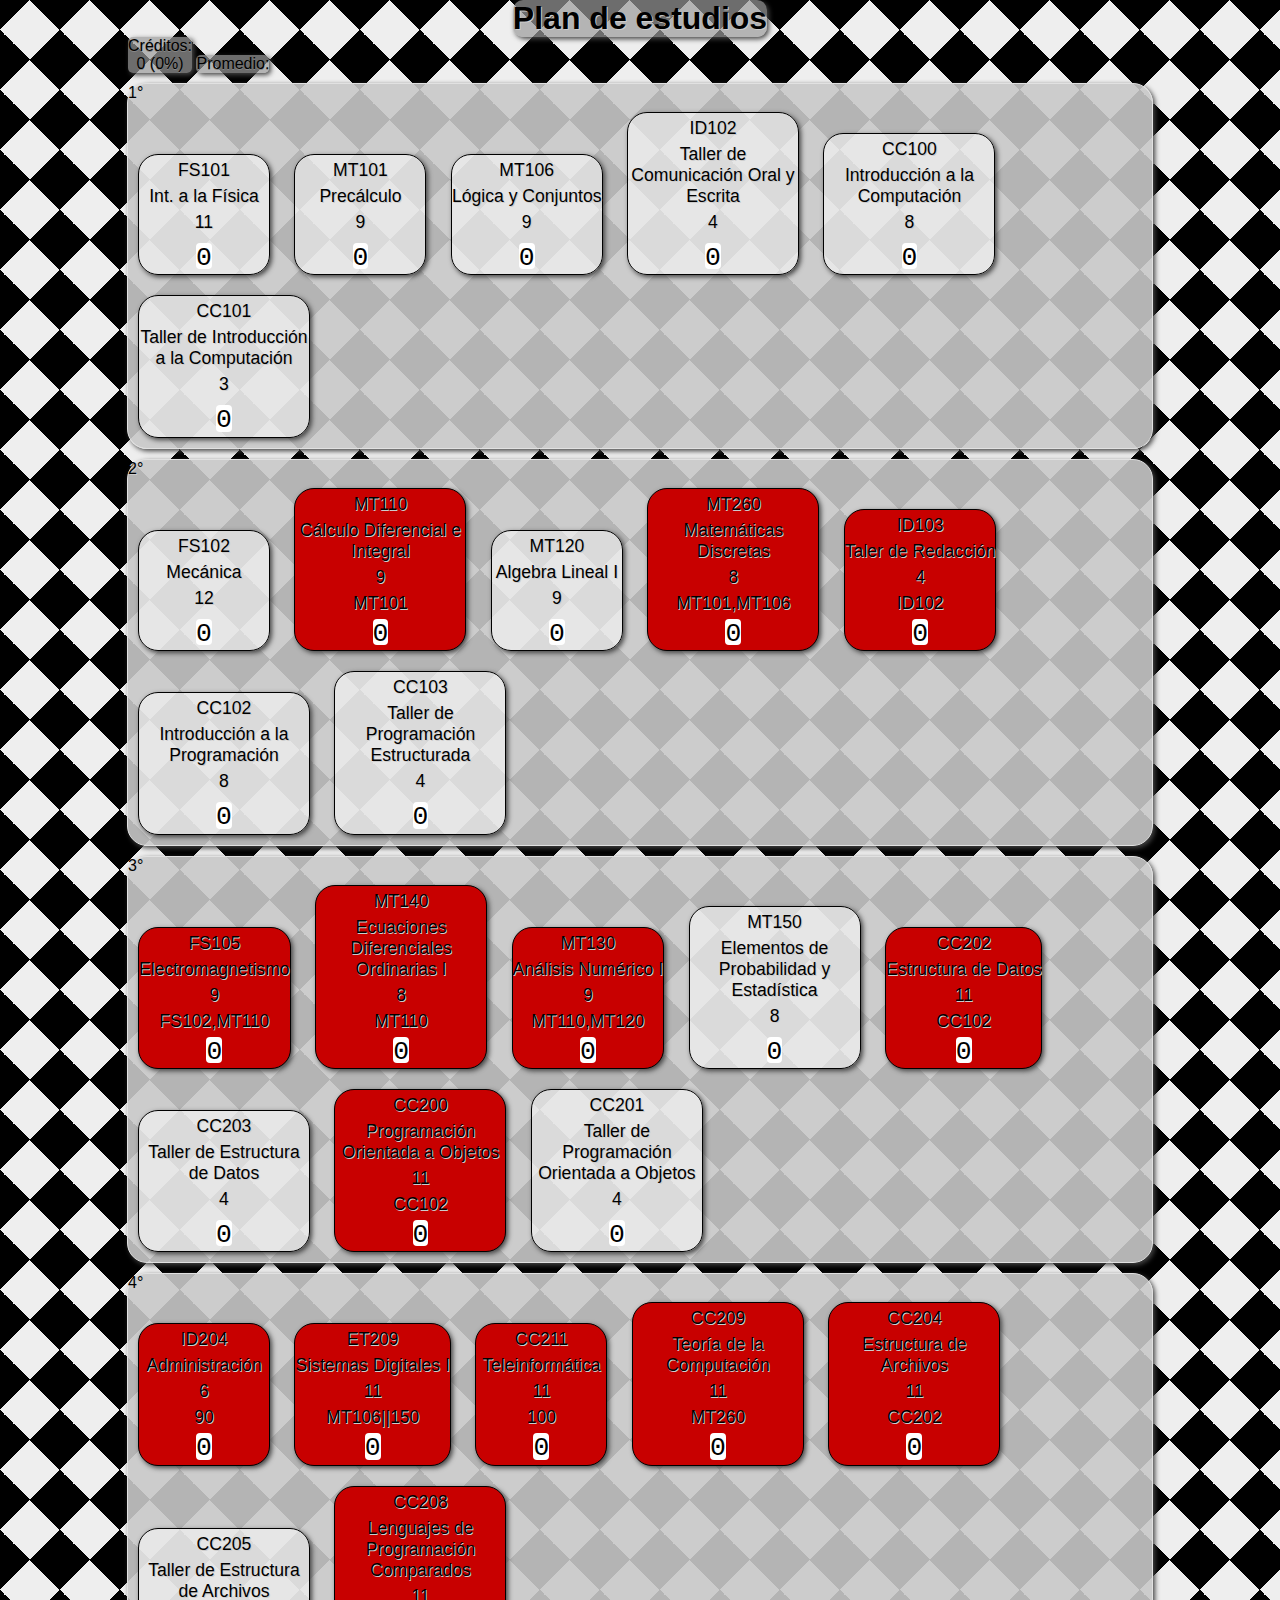
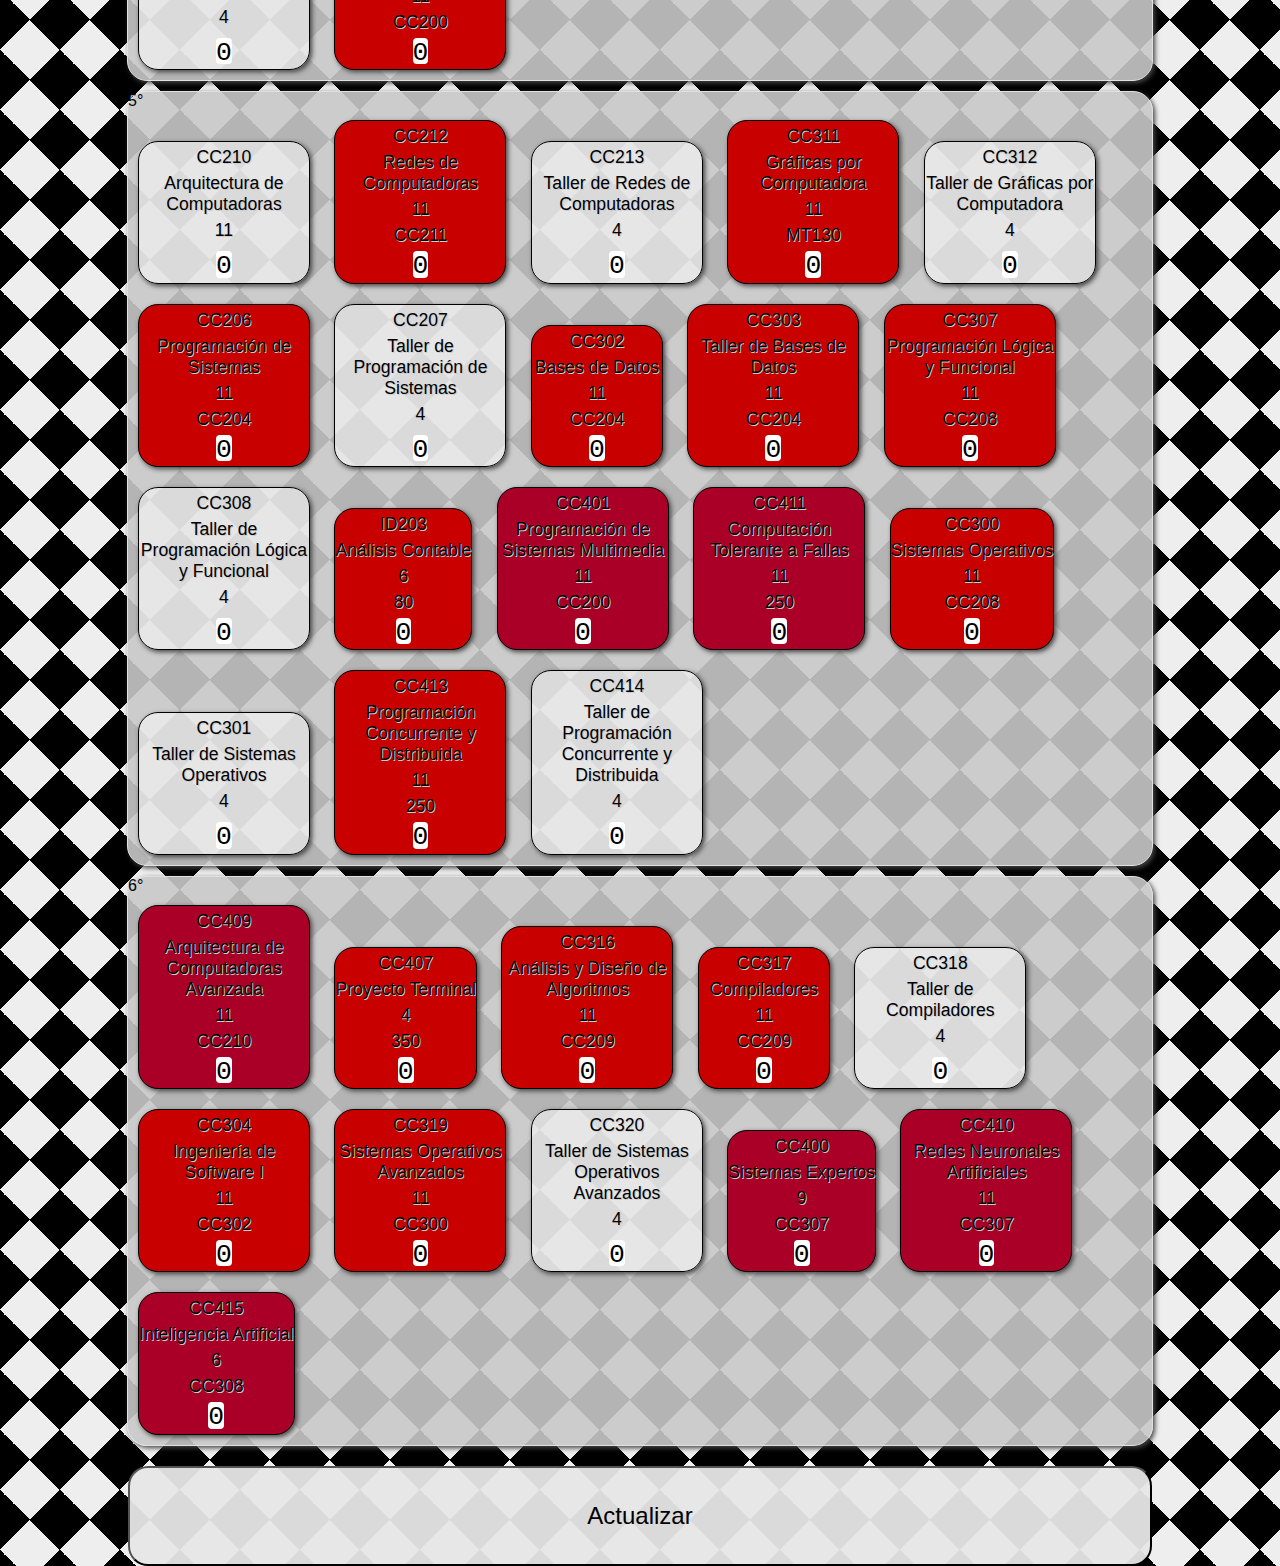
<file: index.html>
<!DOCTYPE html>
<html lang="es">
<head>
	<meta http-equiv="Content-Type" content="text/html;charset=UTF-8" />
	<link rel="stylesheet" href="css/main.css">
	<title>CUCEI Ing. en Computación</title>
</head>
<body>
	<!-- <div id="svg">
		<object data="svg/Logocucei.svg" type="image/svg+xml" width="100%"></object>
	</div> -->
	<header>
		<h1>Plan de estudios</h1> 
		<div class="creditosContenedor">Créditos: 
			<div id="creditos"></div>
		</div>
		<div class="promedioContenedor">Promedio: 
			<div id="promedio"></div>
		</div>
	</header>
	<nav>
		
	</nav>
	<section>
	<!-- div#smestre$.semestre*8>(div.materia>div.clave+div.nombre+div.creditos+div.pre#+textarea.cursada[placeholder="semestre en el cual fue cursada" cols=2 rows=1])*7<div></div> -->
		<div id="smestre1" class="semestre">
			1°<br>
			<div class="materia" id="FS101">
				<div class="clave">FS101</div>
				<div class="nombre">Int. a la Física</div>
				<div class="creditos">11</div>
				<div class="pre"></div>
				<textarea name="" cols="2" rows="1" class=""></textarea>
			</div>
			<div class="materia" id="MT101">
				<div class="clave">MT101</div>
				<div class="nombre">Precálculo</div>
				<div class="creditos">9</div>
				<div class="pre"></div>
				<textarea name="" cols="2" rows="1" class=""></textarea>
			</div>
			<div class="materia" id="MT106">
				<div class="clave">MT106</div>
				<div class="nombre">Lógica y Conjuntos</div>
				<div class="creditos">9</div>
				<div class="pre"></div>
				<textarea name="" cols="2" rows="1" class=""></textarea>
			</div>
			<div class="materia" id="ID102">
				<div class="clave">ID102</div>
				<div class="nombre">Taller de Comunicación Oral y Escrita</div>
				<div class="creditos">4</div>
				<div class="pre"></div>
				<textarea name="" cols="2" rows="1" class=""></textarea>
			</div>
			<div class="materia" id="CC100">
				<div class="clave">CC100</div>
				<div class="nombre">Introducción a la Computación</div>
				<div class="creditos">8</div>
				<div class="pre"></div>
				<textarea name="" cols="2" rows="1" class=""></textarea>
			</div>
			<div class="materia" id="CC101">
				<div class="clave">CC101</div>
				<div class="nombre">Taller de Introducción a la Computación</div>
				<div class="creditos">3</div>
				<div class="pre"></div>
				<textarea name="" cols="2" rows="1" class=""></textarea>
			</div>
		</div>
		<div id="smestre2" class="semestre">
			2°<br>
			<div class="materia" id="FS102">
				<div class="clave">FS102</div>
				<div class="nombre">Mecánica</div>
				<div class="creditos">12</div>
				<div class="pre"></div>
				<textarea name="" cols="2" rows="1" class=""></textarea>
			</div>
			<div class="materia" id="MT110">
				<div class="clave">MT110</div>
				<div class="nombre">Cálculo Diferencial e Integral</div>
				<div class="creditos">9</div>
				<div class="pre">MT101</div>
				<textarea name="" cols="2" rows="1" class=""></textarea>
			</div>
			<div class="materia" id="MT120">
				<div class="clave">MT120</div>
				<div class="nombre">Algebra Lineal I</div>
				<div class="creditos">9</div>
				<div class="pre"></div>
				<textarea name="" cols="2" rows="1" class=""></textarea>
			</div>
			<div class="materia" id="MT260">
				<div class="clave">MT260</div>
				<div class="nombre">Matemáticas Discretas</div>
				<div class="creditos">8</div>
				<div class="pre">MT101,MT106</div>
				<textarea name="" cols="2" rows="1" class=""></textarea>
			</div>
			<div class="materia" id="ID103">
				<div class="clave">ID103</div>
				<div class="nombre">Taler de Redacción</div>
				<div class="creditos">4</div>
				<div class="pre">ID102</div>
				<textarea name="" cols="2" rows="1" class=""></textarea>
			</div>
			<div class="materia" id="CC102">
				<div class="clave">CC102</div>
				<div class="nombre">Introducción a la Programación</div>
				<div class="creditos">8</div>
				<div class="pre"></div>
				<textarea name="" cols="2" rows="1" class=""></textarea>
			</div>
			<div class="materia" id="CC103">
				<div class="clave">CC103</div>
				<div class="nombre">Taller de Programación Estructurada</div>
				<div class="creditos">4</div>
				<div class="pre"></div>
				<textarea name="" cols="2" rows="1" class=""></textarea>
			</div>
		</div>
		<div id="smestre3" class="semestre">
			3°<br>
			<div class="materia" id="FS105">
				<div class="clave">FS105</div>
				<div class="nombre">Electromagnetismo</div>
				<div class="creditos">9</div>
				<div class="pre">FS102,MT110</div>
				<textarea name="" cols="2" rows="1" class=""></textarea>
			</div>
			<div class="materia" id="MT140">
				<div class="clave">MT140</div>
				<div class="nombre">Ecuaciones Diferenciales Ordinarias I</div>
				<div class="creditos">8</div>
				<div class="pre">MT110</div>
				<textarea name="" cols="2" rows="1" class=""></textarea>
			</div>
			<div class="materia" id="MT130">
				<div class="clave">MT130</div>
				<div class="nombre">Análisis Numérico I</div>
				<div class="creditos">9</div>
				<div class="pre">MT110,MT120</div>
				<textarea name="" cols="2" rows="1" class=""></textarea>
			</div>
			<div class="materia" id="MT150">
				<div class="clave">MT150</div>
				<div class="nombre">Elementos de Probabilidad y Estadística</div>
				<div class="creditos">8</div>
				<div class="pre"></div>
				<textarea name="" cols="2" rows="1" class=""></textarea>
			</div>
			<div class="materia" id="CC202">
				<div class="clave">CC202</div>
				<div class="nombre">Estructura de Datos</div>
				<div class="creditos">11</div>
				<div class="pre">CC102</div>
				<textarea name="" cols="2" rows="1" class=""></textarea>
			</div>
			<div class="materia" id="CC203">
				<div class="clave">CC203</div>
				<div class="nombre">Taller de Estructura de Datos</div>
				<div class="creditos">4</div>
				<div class="pre"></div>
				<textarea name="" cols="2" rows="1" class=""></textarea>
			</div>
			<div class="materia" id="CC200">
				<div class="clave">CC200</div>
				<div class="nombre">Programación Orientada a Objetos</div>
				<div class="creditos">11</div>
				<div class="pre">CC102</div>
				<textarea name="" cols="2" rows="1" class=""></textarea>
			</div>
			<div class="materia" id="CC201">
				<div class="clave">CC201</div>
				<div class="nombre">Taller de Programación Orientada a Objetos</div>
				<div class="creditos">4</div>
				<div class="pre"></div>
				<textarea name="" cols="2" rows="1" class=""></textarea>
			</div>
		</div>
		<div id="smestre4" class="semestre">
			4°<br>
			<div class="materia" id="ID204">
				<div class="clave">ID204</div>
				<div class="nombre">Administración</div>
				<div class="creditos">6</div>
				<div class="pre">90</div>
				<textarea name="" cols="2" rows="1" class=""></textarea>
			</div>
			<div class="materia" id="ET209">
				<div class="clave">ET209</div>
				<div class="nombre">Sistemas Digitales I</div>
				<div class="creditos">11</div>
				<div class="pre">MT106||150</div>
				<textarea name="" cols="2" rows="1" class=""></textarea>
			</div>
			<div class="materia" id="CC211">
				<div class="clave">CC211</div>
				<div class="nombre">Teleinformática</div>
				<div class="creditos">11</div>
				<div class="pre">100</div>
				<textarea name="" cols="2" rows="1" class=""></textarea>
			</div>
			<div class="materia" id="CC209">
				<div class="clave">CC209</div>
				<div class="nombre">Teoría de la Computación</div>
				<div class="creditos">11</div>
				<div class="pre">MT260</div>
				<textarea name="" cols="2" rows="1" class=""></textarea>
			</div>
			<div class="materia" id="CC204">
				<div class="clave">CC204</div>
				<div class="nombre">Estructura de Archivos</div>
				<div class="creditos">11</div>
				<div class="pre">CC202</div>
				<textarea name="" cols="2" rows="1" class=""></textarea>
			</div>
			<div class="materia" id="CC205">
				<div class="clave">CC205</div>
				<div class="nombre">Taller de Estructura de Archivos</div>
				<div class="creditos">4</div>
				<div class="pre"></div>
				<textarea name="" cols="2" rows="1" class=""></textarea>
			</div>
			<div class="materia" id="CC208">
				<div class="clave">CC208</div>
				<div class="nombre">Lenguajes de Programación Comparados</div>
				<div class="creditos">11</div>
				<div class="pre">CC200</div>
				<textarea name="" cols="2" rows="1" class=""></textarea>
			</div>
		</div>
		<div id="smestre5" class="semestre">
			5°<br>
			<div class="materia" id="CC210">
				<div class="clave">CC210</div>
				<div class="nombre">Arquitectura de Computadoras</div>
				<div class="creditos">11</div>
				<div class="pre"></div>
				<textarea name="" cols="2" rows="1" class=""></textarea>
			</div>
			<div class="materia" id="CC212">
				<div class="clave">CC212</div>
				<div class="nombre">Redes de Computadoras</div>
				<div class="creditos">11</div>
				<div class="pre">CC211</div>
				<textarea name="" cols="2" rows="1" class=""></textarea>
			</div>
			<div class="materia" id="CC213">
				<div class="clave">CC213</div>
				<div class="nombre">Taller de Redes de Computadoras</div>
				<div class="creditos">4</div>
				<div class="pre"></div>
				<textarea name="" cols="2" rows="1" class=""></textarea>
			</div>
			<div class="materia" id="CC311">
				<div class="clave">CC311</div>
				<div class="nombre">Gráficas por Computadora</div>
				<div class="creditos">11</div>
				<div class="pre">MT130</div>
				<textarea name="" cols="2" rows="1" class=""></textarea>
			</div>
			<div class="materia" id="CC312">
				<div class="clave">CC312</div>
				<div class="nombre">Taller de Gráficas por Computadora</div>
				<div class="creditos">4</div>
				<div class="pre"></div>
				<textarea name="" cols="2" rows="1" class=""></textarea>
			</div>
			<div class="materia" id="CC206">
				<div class="clave">CC206</div>
				<div class="nombre">Programación de Sistemas</div>
				<div class="creditos">11</div>
				<div class="pre">CC204</div>
				<textarea name="" cols="2" rows="1" class=""></textarea>
			</div>
			<div class="materia" id="CC207">
				<div class="clave">CC207</div>
				<div class="nombre">Taller de Programación de Sistemas</div>
				<div class="creditos">4</div>
				<div class="pre"></div>
				<textarea name="" cols="2" rows="1" class=""></textarea>
			</div>
			<div class="materia" id="CC302">
				<div class="clave">CC302</div>
				<div class="nombre">Bases de Datos</div>
				<div class="creditos">11</div>
				<div class="pre">CC204</div>
				<textarea name="" cols="2" rows="1" class=""></textarea>
			</div>
			<div class="materia" id="CC303">
				<div class="clave">CC303</div>
				<div class="nombre">Taller de Bases de Datos</div>
				<div class="creditos">11</div>
				<div class="pre">CC204</div>
				<textarea name="" cols="2" rows="1" class=""></textarea>
			</div>
			<div class="materia" id="CC307">
				<div class="clave">CC307</div>
				<div class="nombre">Programación Lógica y Funcional</div>
				<div class="creditos">11</div>
				<div class="pre">CC208</div>
				<textarea name="" cols="2" rows="1" class=""></textarea>
			</div>
			<div class="materia" id="CC308">
				<div class="clave">CC308</div>
				<div class="nombre">Taller de Programación Lógica y Funcional</div>
				<div class="creditos">4</div>
				<div class="pre"></div>
				<textarea name="" cols="2" rows="1" class=""></textarea>
			</div>
			<div class="materia" id="ID203">
				<div class="clave">ID203</div>
				<div class="nombre">Análisis Contable</div>
				<div class="creditos">6</div>
				<div class="pre">80</div>
				<textarea name="" cols="2" rows="1" class=""></textarea>
			</div>
			<div class="materia optativa" id="CC401">
				<div class="clave">CC401</div>
				<div class="nombre">Programación de Sistemas Multimedia</div>
				<div class="creditos">11</div>
				<div class="pre">CC200</div>
				<textarea name="" cols="2" rows="1" class=""></textarea>
			</div>
			<div class="materia optativa" id="CC411">
				<div class="clave">CC411</div>
				<div class="nombre">Computación Tolerante a Fallas</div>
				<div class="creditos">11</div>
				<div class="pre">250</div>
				<textarea name="" cols="2" rows="1" class=""></textarea>
			</div>
			<div class="materia" id="CC300">
				<div class="clave">CC300</div>
				<div class="nombre">Sistemas Operativos</div>
				<div class="creditos">11</div>
				<div class="pre">CC208</div>
				<textarea name="" cols="2" rows="1" class=""></textarea>
			</div>
			<div class="materia" id="CC301">
				<div class="clave">CC301</div>
				<div class="nombre">Taller de Sistemas Operativos</div>
				<div class="creditos">4</div>
				<div class="pre"></div>
				<textarea name="" cols="2" rows="1" class=""></textarea>
			</div>
			<div class="materia" id="CC413">
				<div class="clave">CC413</div>
				<div class="nombre">Programación Concurrente y Distribuida</div>
				<div class="creditos">11</div>
				<div class="pre">250</div>
				<textarea name="" cols="2" rows="1" class=""></textarea>
			</div>
			<div class="materia" id="CC414">
				<div class="clave">CC414</div>
				<div class="nombre">Taller de Programación Concurrente y Distribuida</div>
				<div class="creditos">4</div>
				<div class="pre"></div>
				<textarea name="" cols="2" rows="1" class=""></textarea>
			</div>
		</div>
		<div id="smestre6" class="semestre">
			6°<br>
			<div class="materia optativa" id="CC409">
				<div class="clave">CC409</div>
				<div class="nombre">Arquitectura de Computadoras Avanzada</div>
				<div class="creditos">11</div>
				<div class="pre">CC210</div>
				<textarea name="" cols="2" rows="1" class=""></textarea>
			</div>
			<div class="materia" id="CC407">
				<div class="clave">CC407</div>
				<div class="nombre">Proyecto Terminal</div>
				<div class="creditos">4</div>
				<div class="pre">350</div>
				<textarea name="" cols="2" rows="1" class=""></textarea>
			</div>
			<div class="materia" id="CC316">
				<div class="clave">CC316</div>
				<div class="nombre">Análisis y Diseño de Algoritmos</div>
				<div class="creditos">11</div>
				<div class="pre">CC209</div>
				<textarea name="" cols="2" rows="1" class=""></textarea>
			</div>
			<div class="materia" id="CC317">
				<div class="clave">CC317</div>
				<div class="nombre">Compiladores</div>
				<div class="creditos">11</div>
				<div class="pre">CC209</div>
				<textarea name="" cols="2" rows="1" class=""></textarea>
			</div>
			<div class="materia" id="CC318">
				<div class="clave">CC318</div>
				<div class="nombre">Taller de Compiladores</div>
				<div class="creditos">4</div>
				<div class="pre"></div>
				<textarea name="" cols="2" rows="1" class=""></textarea>
			</div>
			<div class="materia" id="CC304">
				<div class="clave">CC304</div>
				<div class="nombre">Ingeniería de Software I</div>
				<div class="creditos">11</div>
				<div class="pre">CC302</div>
				<textarea name="" cols="2" rows="1" class=""></textarea>
			</div>
			<div class="materia" id="CC319">
				<div class="clave">CC319</div>
				<div class="nombre">Sistemas Operativos Avanzados</div>
				<div class="creditos">11</div>
				<div class="pre">CC300</div>
				<textarea name="" cols="2" rows="1" class=""></textarea>
			</div>
			<div class="materia" id="CC320">
				<div class="clave">CC320</div>
				<div class="nombre">Taller de Sistemas Operativos Avanzados</div>
				<div class="creditos">4</div>
				<div class="pre"></div>
				<textarea name="" cols="2" rows="1" class=""></textarea>
			</div>
			<div class="materia optativa" id="CC400">
				<div class="clave">CC400</div>
				<div class="nombre">Sistemas Expertos</div>
				<div class="creditos">9</div>
				<div class="pre">CC307</div>
				<textarea name="" cols="2" rows="1" class=""></textarea>
			</div>
			<div class="materia optativa" id="CC410">
				<div class="clave">CC410</div>
				<div class="nombre">Redes Neuronales Artificiales</div>
				<div class="creditos">11</div>
				<div class="pre">CC307</div>
				<textarea name="" cols="2" rows="1" class=""></textarea>
			</div>
			<div class="materia optativa" id="CC415">
				<div class="clave">CC415</div>
				<div class="nombre">Inteligencia Artificial</div>
				<div class="creditos">6</div>
				<div class="pre">CC308</div>
				<textarea name="" cols="2" rows="1" class=""></textarea>
			</div>
		</div>
	</section>
	<footer>
		<input type="button" value="Actualizar" class="boton">
	</footer>
	<script type="text/javascript" src="js/main.js"></script>
</body>
</html>
</file>
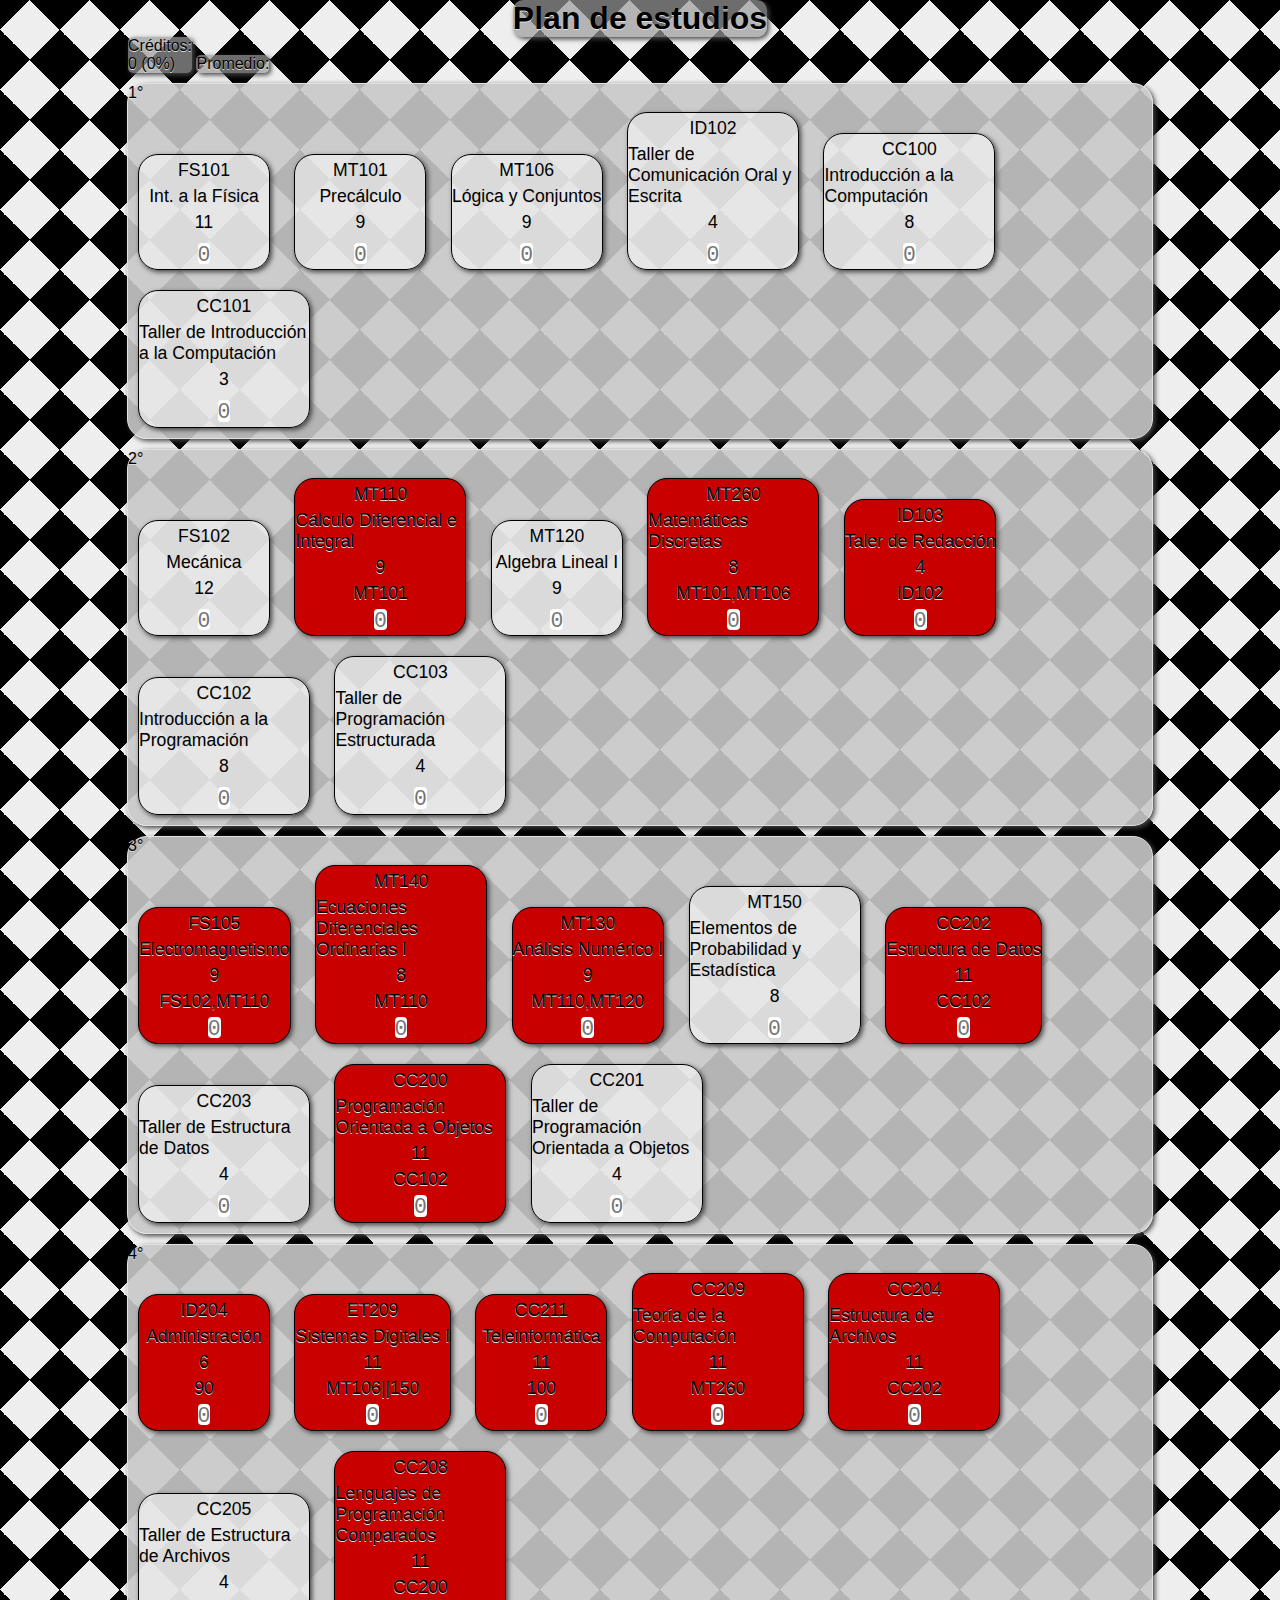
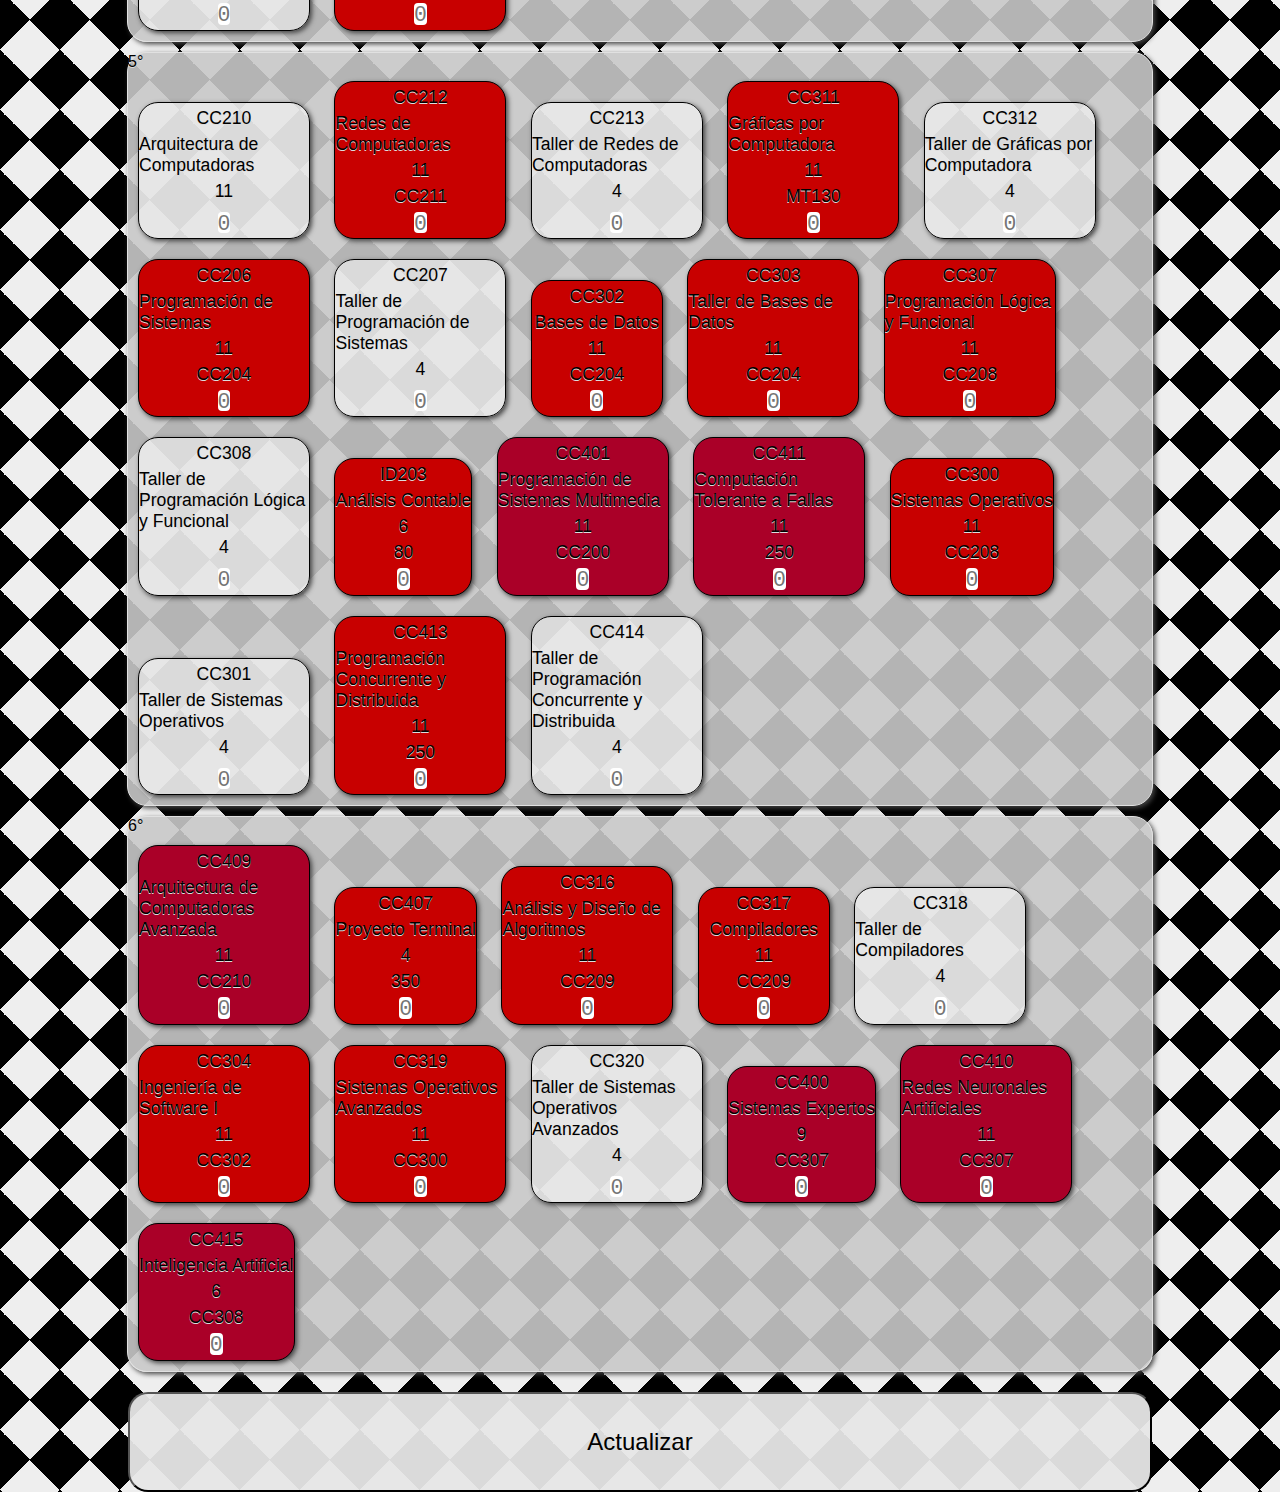
<file: index2.html>
<!DOCTYPE html>
<html lang="es">
<head>
	<meta http-equiv="Content-Type" content="text/html;charset=UTF-8" />
	<style type="text/css">
		/*Inicializar CSS*/
		body, section, h1, textarea, div{
			margin:0;
			padding:0;
			border:0;
			outline:none;
		}
		html,header,footer{
			height:100%;
			text-shadow:0px 1px 0px #ddd;
		}

		/**/
		body{
			background-color: #eee;
			background-image: 
			-webkit-linear-gradient(45deg, black 25%, transparent 25%, transparent 75%, black 75%, black), 
			-webkit-linear-gradient(-45deg, black 25%, transparent 25%, transparent 75%, black 75%, black);
			background-image: 
			-moz-linear-gradient(45deg, black 25%, transparent 25%, transparent 75%, black 75%, black), 
			-moz-linear-gradient(-45deg, black 25%, transparent 25%, transparent 75%, black 75%, black);
			background-image: 
			-o-linear-gradient(45deg, black 25%, transparent 25%, transparent 75%, black 75%, black), 
			-o-linear-gradient(-45deg, black 25%, transparent 25%, transparent 75%, black 75%, black);
			background-image: 
			-ms-linear-gradient(45deg, black 25%, transparent 25%, transparent 75%, black 75%, black), 
			-ms-linear-gradient(-45deg, black 25%, transparent 25%, transparent 75%, black 75%, black);
			background-size:60px 60px;
			font-family: sans-serif;
		}
		header h1{
			display: table;
			margin: auto;
			background: rgba(155,155,155,.7);
			-webkit-border-radius: 10px;
			-moz-border-radius: 10px;
			border-radius: 10px;
			-webkit-box-shadow: 2px 2px 5px #444;
			-moz-box-shadow: 2px 2px 5px #444;
			box-shadow: 2px 2px 5px #444;

		}
		.creditosContenedor, .promedioContenedor{
			left: 10%;
			position: relative;
			display: inline-block;
			background: rgba(155,155,155,.7);
			-webkit-border-radius: 5px;
			-moz-border-radius: 5px;
			border-radius: 5px;
			-webkit-box-shadow: 2px 2px 5px #444;
			-moz-box-shadow: 2px 2px 5px #444;
			box-shadow: 2px 2px 5px #444;
		}
		.semestre{
			margin: 10px auto;
			display: block;
			border: 1px solid #e1e1e1;
			background: rgba(200,200,200,.9);
			min-width: 150px;
			width: 80%;
			-webkit-box-shadow: 2px 2px 5px #444;
			-moz-box-shadow: 2px 2px 5px #444;
			box-shadow: 2px 2px 5px #444;
			border-radius: 20px;
			-moz-border-radius: 20px;
			-webkit-border-radius: 20px;
		}
		.materia{
			font-size:1.1em;
			display: inline-block;
			position:relative;
			min-width: 130px;
			max-width: 170px;
			margin: 10px 10px;
			background:rgba(255,255,255,.5);
			border: 1px solid black;
			-webkit-border-radius:20px;
			-moz-border-radius:20px;
			border-radius:20px;
			-webkit-box-shadow: 2px 2px 5px #444;
			-moz-box-shadow: 2px 2px 5px #444;
			box-shadow: 2px 2px 5px #444;
		}

		.materia:hover{
			background:rgba(150,150,150,.5);
		}

		.pasada{
			background:rgba(70,170,170,.7);
			border: 1px solid black;
		}
		.pasada:hover{
			background:rgba(0,100,100,.7);
		}

		.noPosible{
			background-color:rgba(200,0,0,1);
		}
		.noPosible:hover,.optativa.noPosible:hover{
			background-color:rgba(150,0,0,1);
		}

		.optativa.noPosible{
			background-color:rgba(170,0,40,1);
		}


		.necesario{
			background-color:rgba(0,200,0,1) !important;
		}

		textarea{
			overflow: hidden;
			position:relative;
			display: block;
			margin: 5px auto;
			-webkit-border-radius:2px;
			-moz-border-radius:2px;
			border-radius:4px;
			width:.6em;
			height:1em;
			font-size:1.5em;
			resize:none;
		}
		textarea:hover {
			-webkit-box-shadow: 0px 0px 3px #888, inset 0px 0px 5px #333;
			-moz-box-shadow: 0px 0px 3px #888, inset 0px 0px 5px #333;
			box-shadow: 0px 0px 3px #888, inset 0px 0px 5px #333;
		}
		textarea:focus {
			-webkit-box-shadow: 0px 0px 5px #00f;
			-moz-box-shadow: 0px 0px 5px #00f;
			box-shadow: 0px 0px 5px #00f;
		}
		.clave,.nombre,.creditos,.pre{
			position:relative;
			display:table;
			margin: 5px auto;
		}

		.boton{
			background: rgba(230,230,230,.95);
			display: block;
			width: 80%;
			height: 100px;
			margin:20px auto;
			font-size:1.5em;
			border-radius: 20px;
			-moz-border-radius: 20px;
			-webkit-border-radius: 20px;
		}
	</style>
	<title>CUCEI Ing. en Computación</title>
</head>
<body>
	<header>
		<h1>Plan de estudios</h1> 
		<div class="creditosContenedor">Créditos: 
			<div id="creditos"></div>
		</div>
		<div class="promedioContenedor">Promedio: 
			<div id="promedio"></div>
		</div>
	</header>
	<nav>
		
	</nav>
	<section>
	<!-- div#smestre$.semestre*8>(div.materia>div.clave+div.nombre+div.creditos+div.pre#+textarea.cursada[placeholder="semestre en el cual fue cursada" cols=2 rows=1])*7<div></div> -->
	<div id="smestre1" class="semestre">
		1°<br>
		<div class="materia" id="FS101">
			<div class="clave">FS101</div>
			<div class="nombre">Int. a la Física</div>
			<div class="creditos">11</div>
			<div class="pre"></div>
			<textarea name="" cols="2" rows="1" class=""></textarea>
		</div>
		<div class="materia" id="MT101">
			<div class="clave">MT101</div>
			<div class="nombre">Precálculo</div>
			<div class="creditos">9</div>
			<div class="pre"></div>
			<textarea name="" cols="2" rows="1" class=""></textarea>
		</div>
		<div class="materia" id="MT106">
			<div class="clave">MT106</div>
			<div class="nombre">Lógica y Conjuntos</div>
			<div class="creditos">9</div>
			<div class="pre"></div>
			<textarea name="" cols="2" rows="1" class=""></textarea>
		</div>
		<div class="materia" id="ID102">
			<div class="clave">ID102</div>
			<div class="nombre">Taller de Comunicación Oral y Escrita</div>
			<div class="creditos">4</div>
			<div class="pre"></div>
			<textarea name="" cols="2" rows="1" class=""></textarea>
		</div>
		<div class="materia" id="CC100">
			<div class="clave">CC100</div>
			<div class="nombre">Introducción a la Computación</div>
			<div class="creditos">8</div>
			<div class="pre"></div>
			<textarea name="" cols="2" rows="1" class=""></textarea>
		</div>
		<div class="materia" id="CC101">
			<div class="clave">CC101</div>
			<div class="nombre">Taller de Introducción a la Computación</div>
			<div class="creditos">3</div>
			<div class="pre"></div>
			<textarea name="" cols="2" rows="1" class=""></textarea>
		</div>
	</div>
	<div id="smestre2" class="semestre">
		2°<br>
		<div class="materia" id="FS102">
			<div class="clave">FS102</div>
			<div class="nombre">Mecánica</div>
			<div class="creditos">12</div>
			<div class="pre"></div>
			<textarea name="" cols="2" rows="1" class=""></textarea>
		</div>
		<div class="materia" id="MT110">
			<div class="clave">MT110</div>
			<div class="nombre">Cálculo Diferencial e Integral</div>
			<div class="creditos">9</div>
			<div class="pre">MT101</div>
			<textarea name="" cols="2" rows="1" class=""></textarea>
		</div>
		<div class="materia" id="MT120">
			<div class="clave">MT120</div>
			<div class="nombre">Algebra Lineal I</div>
			<div class="creditos">9</div>
			<div class="pre"></div>
			<textarea name="" cols="2" rows="1" class=""></textarea>
		</div>
		<div class="materia" id="MT260">
			<div class="clave">MT260</div>
			<div class="nombre">Matemáticas Discretas</div>
			<div class="creditos">8</div>
			<div class="pre">MT101,MT106</div>
			<textarea name="" cols="2" rows="1" class=""></textarea>
		</div>
		<div class="materia" id="ID103">
			<div class="clave">ID103</div>
			<div class="nombre">Taler de Redacción</div>
			<div class="creditos">4</div>
			<div class="pre">ID102</div>
			<textarea name="" cols="2" rows="1" class=""></textarea>
		</div>
		<div class="materia" id="CC102">
			<div class="clave">CC102</div>
			<div class="nombre">Introducción a la Programación</div>
			<div class="creditos">8</div>
			<div class="pre"></div>
			<textarea name="" cols="2" rows="1" class=""></textarea>
		</div>
		<div class="materia" id="CC103">
			<div class="clave">CC103</div>
			<div class="nombre">Taller de Programación Estructurada</div>
			<div class="creditos">4</div>
			<div class="pre"></div>
			<textarea name="" cols="2" rows="1" class=""></textarea>
		</div>
	</div>
	<div id="smestre3" class="semestre">
		3°<br>
		<div class="materia" id="FS105">
			<div class="clave">FS105</div>
			<div class="nombre">Electromagnetismo</div>
			<div class="creditos">9</div>
			<div class="pre">FS102,MT110</div>
			<textarea name="" cols="2" rows="1" class=""></textarea>
		</div>
		<div class="materia" id="MT140">
			<div class="clave">MT140</div>
			<div class="nombre">Ecuaciones Diferenciales Ordinarias I</div>
			<div class="creditos">8</div>
			<div class="pre">MT110</div>
			<textarea name="" cols="2" rows="1" class=""></textarea>
		</div>
		<div class="materia" id="MT130">
			<div class="clave">MT130</div>
			<div class="nombre">Análisis Numérico I</div>
			<div class="creditos">9</div>
			<div class="pre">MT110,MT120</div>
			<textarea name="" cols="2" rows="1" class=""></textarea>
		</div>
		<div class="materia" id="MT150">
			<div class="clave">MT150</div>
			<div class="nombre">Elementos de Probabilidad y Estadística</div>
			<div class="creditos">8</div>
			<div class="pre"></div>
			<textarea name="" cols="2" rows="1" class=""></textarea>
		</div>
		<div class="materia" id="CC202">
			<div class="clave">CC202</div>
			<div class="nombre">Estructura de Datos</div>
			<div class="creditos">11</div>
			<div class="pre">CC102</div>
			<textarea name="" cols="2" rows="1" class=""></textarea>
		</div>
		<div class="materia" id="CC203">
			<div class="clave">CC203</div>
			<div class="nombre">Taller de Estructura de Datos</div>
			<div class="creditos">4</div>
			<div class="pre"></div>
			<textarea name="" cols="2" rows="1" class=""></textarea>
		</div>
		<div class="materia" id="CC200">
			<div class="clave">CC200</div>
			<div class="nombre">Programación Orientada a Objetos</div>
			<div class="creditos">11</div>
			<div class="pre">CC102</div>
			<textarea name="" cols="2" rows="1" class=""></textarea>
		</div>
		<div class="materia" id="CC201">
			<div class="clave">CC201</div>
			<div class="nombre">Taller de Programación Orientada a Objetos</div>
			<div class="creditos">4</div>
			<div class="pre"></div>
			<textarea name="" cols="2" rows="1" class=""></textarea>
		</div>
	</div>
	<div id="smestre4" class="semestre">
		4°<br>
		<div class="materia" id="ID204">
			<div class="clave">ID204</div>
			<div class="nombre">Administración</div>
			<div class="creditos">6</div>
			<div class="pre">90</div>
			<textarea name="" cols="2" rows="1" class=""></textarea>
		</div>
		<div class="materia" id="ET209">
			<div class="clave">ET209</div>
			<div class="nombre">Sistemas Digitales I</div>
			<div class="creditos">11</div>
			<div class="pre">MT106||150</div>
			<textarea name="" cols="2" rows="1" class=""></textarea>
		</div>
		<div class="materia" id="CC211">
			<div class="clave">CC211</div>
			<div class="nombre">Teleinformática</div>
			<div class="creditos">11</div>
			<div class="pre">100</div>
			<textarea name="" cols="2" rows="1" class=""></textarea>
		</div>
		<div class="materia" id="CC209">
			<div class="clave">CC209</div>
			<div class="nombre">Teoría de la Computación</div>
			<div class="creditos">11</div>
			<div class="pre">MT260</div>
			<textarea name="" cols="2" rows="1" class=""></textarea>
		</div>
		<div class="materia" id="CC204">
			<div class="clave">CC204</div>
			<div class="nombre">Estructura de Archivos</div>
			<div class="creditos">11</div>
			<div class="pre">CC202</div>
			<textarea name="" cols="2" rows="1" class=""></textarea>
		</div>
		<div class="materia" id="CC205">
			<div class="clave">CC205</div>
			<div class="nombre">Taller de Estructura de Archivos</div>
			<div class="creditos">4</div>
			<div class="pre"></div>
			<textarea name="" cols="2" rows="1" class=""></textarea>
		</div>
		<div class="materia" id="CC208">
			<div class="clave">CC208</div>
			<div class="nombre">Lenguajes de Programación Comparados</div>
			<div class="creditos">11</div>
			<div class="pre">CC200</div>
			<textarea name="" cols="2" rows="1" class=""></textarea>
		</div>
	</div>
	<div id="smestre5" class="semestre">
		5°<br>
		<div class="materia" id="CC210">
			<div class="clave">CC210</div>
			<div class="nombre">Arquitectura de Computadoras</div>
			<div class="creditos">11</div>
			<div class="pre"></div>
			<textarea name="" cols="2" rows="1" class=""></textarea>
		</div>
		<div class="materia" id="CC212">
			<div class="clave">CC212</div>
			<div class="nombre">Redes de Computadoras</div>
			<div class="creditos">11</div>
			<div class="pre">CC211</div>
			<textarea name="" cols="2" rows="1" class=""></textarea>
		</div>
		<div class="materia" id="CC213">
			<div class="clave">CC213</div>
			<div class="nombre">Taller de Redes de Computadoras</div>
			<div class="creditos">4</div>
			<div class="pre"></div>
			<textarea name="" cols="2" rows="1" class=""></textarea>
		</div>
		<div class="materia" id="CC311">
			<div class="clave">CC311</div>
			<div class="nombre">Gráficas por Computadora</div>
			<div class="creditos">11</div>
			<div class="pre">MT130</div>
			<textarea name="" cols="2" rows="1" class=""></textarea>
		</div>
		<div class="materia" id="CC312">
			<div class="clave">CC312</div>
			<div class="nombre">Taller de Gráficas por Computadora</div>
			<div class="creditos">4</div>
			<div class="pre"></div>
			<textarea name="" cols="2" rows="1" class=""></textarea>
		</div>
		<div class="materia" id="CC206">
			<div class="clave">CC206</div>
			<div class="nombre">Programación de Sistemas</div>
			<div class="creditos">11</div>
			<div class="pre">CC204</div>
			<textarea name="" cols="2" rows="1" class=""></textarea>
		</div>
		<div class="materia" id="CC207">
			<div class="clave">CC207</div>
			<div class="nombre">Taller de Programación de Sistemas</div>
			<div class="creditos">4</div>
			<div class="pre"></div>
			<textarea name="" cols="2" rows="1" class=""></textarea>
		</div>
		<div class="materia" id="CC302">
			<div class="clave">CC302</div>
			<div class="nombre">Bases de Datos</div>
			<div class="creditos">11</div>
			<div class="pre">CC204</div>
			<textarea name="" cols="2" rows="1" class=""></textarea>
		</div>
		<div class="materia" id="CC303">
			<div class="clave">CC303</div>
			<div class="nombre">Taller de Bases de Datos</div>
			<div class="creditos">11</div>
			<div class="pre">CC204</div>
			<textarea name="" cols="2" rows="1" class=""></textarea>
		</div>
		<div class="materia" id="CC307">
			<div class="clave">CC307</div>
			<div class="nombre">Programación Lógica y Funcional</div>
			<div class="creditos">11</div>
			<div class="pre">CC208</div>
			<textarea name="" cols="2" rows="1" class=""></textarea>
		</div>
		<div class="materia" id="CC308">
			<div class="clave">CC308</div>
			<div class="nombre">Taller de Programación Lógica y Funcional</div>
			<div class="creditos">4</div>
			<div class="pre"></div>
			<textarea name="" cols="2" rows="1" class=""></textarea>
		</div>
		<div class="materia" id="ID203">
			<div class="clave">ID203</div>
			<div class="nombre">Análisis Contable</div>
			<div class="creditos">6</div>
			<div class="pre">80</div>
			<textarea name="" cols="2" rows="1" class=""></textarea>
		</div>
		<div class="materia optativa" id="CC401">
			<div class="clave">CC401</div>
			<div class="nombre">Programación de Sistemas Multimedia</div>
			<div class="creditos">11</div>
			<div class="pre">CC200</div>
			<textarea name="" cols="2" rows="1" class=""></textarea>
		</div>
		<div class="materia optativa" id="CC411">
			<div class="clave">CC411</div>
			<div class="nombre">Computación Tolerante a Fallas</div>
			<div class="creditos">11</div>
			<div class="pre">250</div>
			<textarea name="" cols="2" rows="1" class=""></textarea>
		</div>
		<div class="materia" id="CC300">
			<div class="clave">CC300</div>
			<div class="nombre">Sistemas Operativos</div>
			<div class="creditos">11</div>
			<div class="pre">CC208</div>
			<textarea name="" cols="2" rows="1" class=""></textarea>
		</div>
		<div class="materia" id="CC301">
			<div class="clave">CC301</div>
			<div class="nombre">Taller de Sistemas Operativos</div>
			<div class="creditos">4</div>
			<div class="pre"></div>
			<textarea name="" cols="2" rows="1" class=""></textarea>
		</div>
		<div class="materia" id="CC413">
			<div class="clave">CC413</div>
			<div class="nombre">Programación Concurrente y Distribuida</div>
			<div class="creditos">11</div>
			<div class="pre">250</div>
			<textarea name="" cols="2" rows="1" class=""></textarea>
		</div>
		<div class="materia" id="CC414">
			<div class="clave">CC414</div>
			<div class="nombre">Taller de Programación Concurrente y Distribuida</div>
			<div class="creditos">4</div>
			<div class="pre"></div>
			<textarea name="" cols="2" rows="1" class=""></textarea>
		</div>
	</div>
	<div id="smestre6" class="semestre">
		6°<br>
		<div class="materia optativa" id="CC409">
			<div class="clave">CC409</div>
			<div class="nombre">Arquitectura de Computadoras Avanzada</div>
			<div class="creditos">11</div>
			<div class="pre">CC210</div>
			<textarea name="" cols="2" rows="1" class=""></textarea>
		</div>
		<div class="materia" id="CC407">
			<div class="clave">CC407</div>
			<div class="nombre">Proyecto Terminal</div>
			<div class="creditos">4</div>
			<div class="pre">350</div>
			<textarea name="" cols="2" rows="1" class=""></textarea>
		</div>
		<div class="materia" id="CC316">
			<div class="clave">CC316</div>
			<div class="nombre">Análisis y Diseño de Algoritmos</div>
			<div class="creditos">11</div>
			<div class="pre">CC209</div>
			<textarea name="" cols="2" rows="1" class=""></textarea>
		</div>
		<div class="materia" id="CC317">
			<div class="clave">CC317</div>
			<div class="nombre">Compiladores</div>
			<div class="creditos">11</div>
			<div class="pre">CC209</div>
			<textarea name="" cols="2" rows="1" class=""></textarea>
		</div>
		<div class="materia" id="CC318">
			<div class="clave">CC318</div>
			<div class="nombre">Taller de Compiladores</div>
			<div class="creditos">4</div>
			<div class="pre"></div>
			<textarea name="" cols="2" rows="1" class=""></textarea>
		</div>
		<div class="materia" id="CC304">
			<div class="clave">CC304</div>
			<div class="nombre">Ingeniería de Software I</div>
			<div class="creditos">11</div>
			<div class="pre">CC302</div>
			<textarea name="" cols="2" rows="1" class=""></textarea>
		</div>
		<div class="materia" id="CC319">
			<div class="clave">CC319</div>
			<div class="nombre">Sistemas Operativos Avanzados</div>
			<div class="creditos">11</div>
			<div class="pre">CC300</div>
			<textarea name="" cols="2" rows="1" class=""></textarea>
		</div>
		<div class="materia" id="CC320">
			<div class="clave">CC320</div>
			<div class="nombre">Taller de Sistemas Operativos Avanzados</div>
			<div class="creditos">4</div>
			<div class="pre"></div>
			<textarea name="" cols="2" rows="1" class=""></textarea>
		</div>
		<div class="materia optativa" id="CC400">
			<div class="clave">CC400</div>
			<div class="nombre">Sistemas Expertos</div>
			<div class="creditos">9</div>
			<div class="pre">CC307</div>
			<textarea name="" cols="2" rows="1" class=""></textarea>
		</div>
		<div class="materia optativa" id="CC410">
			<div class="clave">CC410</div>
			<div class="nombre">Redes Neuronales Artificiales</div>
			<div class="creditos">11</div>
			<div class="pre">CC307</div>
			<textarea name="" cols="2" rows="1" class=""></textarea>
		</div>
		<div class="materia optativa" id="CC415">
			<div class="clave">CC415</div>
			<div class="nombre">Inteligencia Artificial</div>
			<div class="creditos">6</div>
			<div class="pre">CC308</div>
			<textarea name="" cols="2" rows="1" class=""></textarea>
		</div>
	</div>
	</section>
	<footer>
		<input type="button" value="Actualizar" class="boton">
	</footer>
	<script type="text/javascript">
		var creditos;
		(function(){
			var i,j;
			creditos=0;
			for(i=0, j=document.getElementsByClassName("materia").length;i<j;i++){
				var materia=document.getElementsByClassName("materia")[i];
				var clave=materia.getElementsByClassName("clave")[0].innerHTML;
				var textarea=materia.getElementsByTagName("textarea")[0];
				if(textarea.addEventListener)
					textarea.addEventListener("change",actualizar,false);
				else if(textarea.attachEvent)
					textarea.attachEvent("onchange",actualizar);
					
				var pre=materia.getElementsByClassName("pre")[0].innerHTML;
				var storage=localStorage.getItem(clave);
				if(storage!=null){
					materia.getElementsByTagName("textarea")[0].placeholder="0";
					if(storage!=0||storage!="0"){
						textarea.value=storage;
						if(materia.classList)
							materia.classList.add("pasada");
						else if(materia.setAttribute("class",materia.getAttribute("class")+" pasada"))
							materia.setAttribute("class",materia.getAttribute("class"+" pasada"));
						else
							materia.className+=" pasada";
						creditos+=parseInt(materia.getElementsByClassName("creditos")[0].innerHTML);
					}
				}
				else{
					if(isNaN(parseInt(textarea.value))||parseInt(textarea.value)==0||textarea.value=="")
						localStorage.setItem(clave,0)
					else
						localStorage.setItem(clave,parseInt(textarea.value))
					textarea.value=localStorage.getItem(clave);
				}
			}
			//máximo 442 créditos
			document.getElementById("creditos").innerHTML=creditos+" ("+((creditos*100/4.22)<<0)/100+"%)";

			for(i=0, j=document.getElementsByClassName("materia").length;i<j;i++){
				var materia=document.getElementsByClassName("materia")[i];
				var clave=materia.getElementsByClassName("clave")[0].innerHTML;
				var textarea=materia.getElementsByTagName("textarea")[0];
				var pre=materia.getElementsByClassName("pre")[0].innerHTML;
				if(pre!=""){
					var k,l,posible;
					posible=1;
					if(pre.match(new RegExp('[|][|]')))
						pre=pre.split("||");
					else
						pre=pre.split(",");
					for(k=0,l=pre.length;k<l;k++){
						if(pre[k].match(new RegExp('^[A-Z]'))){
							//!document.getElementById(pre[k]).classList.contains("pasada")
							if(!document.getElementById(pre[k]).className.match(new RegExp("pasada"))||!document.getElementById(pre[k]).getAttribute("class").match(new RegExp("pasada")))
								posible=0;
							//console.log(clave+" -> pre:"+document.getElementById(pre[k]).getElementsByClassName("clave")[0].innerHTML);
						}else{
							if(creditos<parseInt(pre[k]))
								posible=0;
							else
								posible=1;
						}
					}
					if(!posible){
						if(materia.classList)
							materia.classList.add("noPosible");
						else if(materia.setAttribute("class",materia.getAttribute("class")+" noPosible"))
							materia.setAttribute("class",materia.getAttribute("class")+" noPosible");
						else
							materia.className+=" noPosible";
					}
				}
			}
		})();
		if(document.getElementsByClassName("boton")[0].addEventListener)
			document.getElementsByClassName("boton")[0].addEventListener("click",actualizar,false);
		else if(document.getElementsByClassName("boton")[0].attachEvent)
			document.getElementsByClassName("boton")[0].attachEvent("onclick",actualizar);
		function actualizar(){
			creditos=0;
			for(i=0, j=document.getElementsByClassName("materia").length;i<j;i++){
				var materia=document.getElementsByClassName("materia")[i];
				var clave=materia.getElementsByClassName("clave")[0].innerHTML;
				var textarea=materia.getElementsByTagName("textarea")[0];
				if(isNaN(parseInt(textarea.value)))
					localStorage.setItem(clave,0);
				else
					localStorage.setItem(clave,parseInt(textarea.value));
				var storage=localStorage.getItem(clave);
				if(storage!=0||storage!="0"){
					textarea.value=storage;
					if(materia.classList)
						materia.classList.add("pasada");
					else if(materia.setAttribute("class",materia.getAttribute("class")+" pasada")){
						if(!materia.getAttribute("class").match(new RegExp('pasada')))
							materia.setAttribute("class",materia.getAttribute("class"+" pasada"));
					}
					else{
						if(!materia.getAttribute("class").match(new RegExp('pasada')))
							materia.className+=" pasada";
					}
					creditos+=parseInt(materia.getElementsByClassName("creditos")[0].innerHTML);
				}
				else{
					if(materia.classList)
						materia.classList.remove("pasada");
					else if(materia.setAttribute("class",materia.getAttribute("class").replace("pasada","")))
						materia.setAttribute("class",materia.getAttribute("class").replace("pasada",""));
					else
						materia.className.replace("pasada","");
				}
			}
			document.getElementById("creditos").innerHTML=creditos+" ("+((creditos*100/4.22)<<0)/100+"%)";
			for(i=0, j=document.getElementsByClassName("materia").length;i<j;i++){
				var materia=document.getElementsByClassName("materia")[i];
				var clave=materia.getElementsByClassName("clave")[0].innerHTML;
				var textarea=materia.getElementsByTagName("textarea")[0];
				var pre=materia.getElementsByClassName("pre")[0].innerHTML;
				if(pre!=""){
					var k,l,posible;
					posible=1;
					if(pre.match(new RegExp('[|][|]')))
						pre=pre.split("||");
					else
						pre=pre.split(",");
					for(k=0,l=pre.length;k<l;k++){
						if(pre[k].match(new RegExp('^[A-Z]'))){
							//||!document.getElementById(pre[k]).classList.contains("pasada")
							if(!document.getElementById(pre[k]).className.match(new RegExp("pasada"))||!document.getElementById(pre[k]).getAttribute("class").match(new RegExp("pasada")))
								posible=0;
							//console.log(clave+" -> pre:"+document.getElementById(pre[k]).getElementsByClassName("clave")[0].innerHTML);
						}else{
							if(creditos<parseInt(pre[k]))
								posible=0;
							else
								posible=1;
						}
					}
					if(!posible){
						if(materia.classList)
							materia.classList.add("noPosible");
						else if(materia.setAttribute("class",materia.getAttribute("class")+" noPosible")){
							if(!materia.getAttribute("class").match(new RegExp('noPosible')))
								materia.setAttribute("class",materia.getAttribute("class")+" noPosible");
						}
						else{
							if(!materia.getAttribute("class").match(new RegExp('noPosible')))
								materia.className+=" noPosible";
						}
					}
					else{
						if(materia.classList)
							materia.classList.remove("noPosible");
						else if(materia.setAttribute("class",materia.getAttribute("class").replace("noPosible","")))
							materia.setAttribute("class",materia.getAttribute("class").replace("noPosible",""));
						else
							materia.className.replace("noPosible","");
					}
				}
			}
		}
	</script>
</body>
</html>
</file>
<file: css/main.css>
/*Inicializar CSS*/
body, section, h1, textarea, div{
	border:0;
	margin:0;
	outline:none;
	padding:0;
}
html,header,footer{
	height:100%;
	text-shadow:1px 1px 0px #ccc;
}

/**/
/*#svg{
	background-color: #fff;
	width: 40%;
}*/
body{
	background-color: #eee;
	background-image: 
	-moz-linear-gradient(45deg, black 25%, transparent 25%, transparent 75%, black 75%, black), 
	-moz-linear-gradient(-45deg, black 25%, transparent 25%, transparent 75%, black 75%, black);
	background-image: 
	-ms-linear-gradient(45deg, black 25%, transparent 25%, transparent 75%, black 75%, black), 
	-ms-linear-gradient(-45deg, black 25%, transparent 25%, transparent 75%, black 75%, black);
	background-image: 
	-o-linear-gradient(45deg, black 25%, transparent 25%, transparent 75%, black 75%, black), 
	-o-linear-gradient(-45deg, black 25%, transparent 25%, transparent 75%, black 75%, black);
	background-image: 
	-webkit-linear-gradient(45deg, black 25%, transparent 25%, transparent 75%, black 75%, black), 
	-webkit-linear-gradient(-45deg, black 25%, transparent 25%, transparent 75%, black 75%, black);
	background-size:60px 60px;
	font-family: sans-serif;
	font-size: 16px;
}
header h1{
	background: rgba(155,155,155,.7);
	display: table;
	margin: auto;
	border-radius: 10px;
	-webkit-border-radius: 10px;
	-moz-border-radius: 10px;
	box-shadow: 2px 2px 5px #444;
	-moz-box-shadow: 2px 2px 5px #444;
	-webkit-box-shadow: 2px 2px 5px #444;
	text-align: center;
}
textarea{
	border-radius:4px;
	-moz-border-radius:4px;
	-webkit-border-radius:4px;
	display: block;
	font-size:1.5em;
	height:1em;
	margin: 5px auto;
	overflow: hidden;
	position:relative;
	resize:none;
	text-align: center;
	width:.6em;
}
textarea:hover {
	box-shadow: 0px 0px 3px #888, inset 0px 0px 5px #333;
	-moz-box-shadow: 0px 0px 3px #888, inset 0px 0px 5px #333;
	-webkit-box-shadow: 0px 0px 3px #888, inset 0px 0px 5px #333;
}
textarea:focus {
	box-shadow: 0px 0px 5px #00f;
	-moz-box-shadow: 0px 0px 5px #00f;
	-webkit-box-shadow: 0px 0px 5px #00f;
}

.creditosContenedor, .promedioContenedor{
	background: rgba(155,155,155,.7);
	border-radius: 5px;
	-moz-border-radius: 5px;
	-webkit-border-radius: 5px;
	box-shadow: 2px 2px 5px #444;
	-moz-box-shadow: 2px 2px 5px #444;
	-webkit-box-shadow: 2px 2px 5px #444;
	display: inline-block;
	left: 10%;
	position: relative;
	text-align: center;
	text-shadow:0px 1px 0px #888;
}
.semestre{
	background: rgba(200,200,200,.9);
	border: 1px solid #e1e1e1;
	border-radius: 20px;
	-moz-border-radius: 20px;
	-webkit-border-radius: 20px;
	box-shadow: 2px 2px 5px #444;
	-moz-box-shadow: 2px 2px 5px #444;
	-webkit-box-shadow: 2px 2px 5px #444;
	display: block;
	margin: 10px auto;
	min-width: 150px;
	width: 80%;
}
.materia{
	background:rgba(255,255,255,.5);
	border: 1px solid black;
	border-radius:20px;
	-moz-border-radius:20px;
	-webkit-border-radius:20px;
	box-shadow: 2px 2px 5px #444;
	-moz-box-shadow: 2px 2px 5px #444;
	-webkit-box-shadow: 2px 2px 5px #444;
	display: inline-block;
	font-size:1.1em;
	margin: 10px 10px;
	max-width: 170px;
	min-width: 130px;
	position:relative;
	text-align: center;
}

.materia:hover{
	background:rgba(150,150,150,.5);
}

.pasada{
	background:rgba(70,170,170,.7);
	border: 1px solid black;
}
.pasada:hover{
	background:rgba(0,100,100,.7);
}

.noPosible{
	background-color:rgba(200,0,0,1);
}
.noPosible:hover,.optativa.noPosible:hover{
	background-color:rgba(150,0,0,1);
}

.optativa.noPosible{
	background-color:rgba(170,0,40,1);
}


.necesario{
	background-color:rgba(0,200,0,1) !important;
}

.clave,.nombre,.creditos,.pre{
	display:table;
	margin: 5px auto;
	position:relative;
}

.boton{
	background: rgba(230,230,230,.95);
	border-radius: 20px;
	-moz-border-radius: 20px;
	-webkit-border-radius: 20px;
	display: block;
	font-size:1.5em;
	height: 100px;
	margin:20px auto;
	width: 80%;
}
</file>
